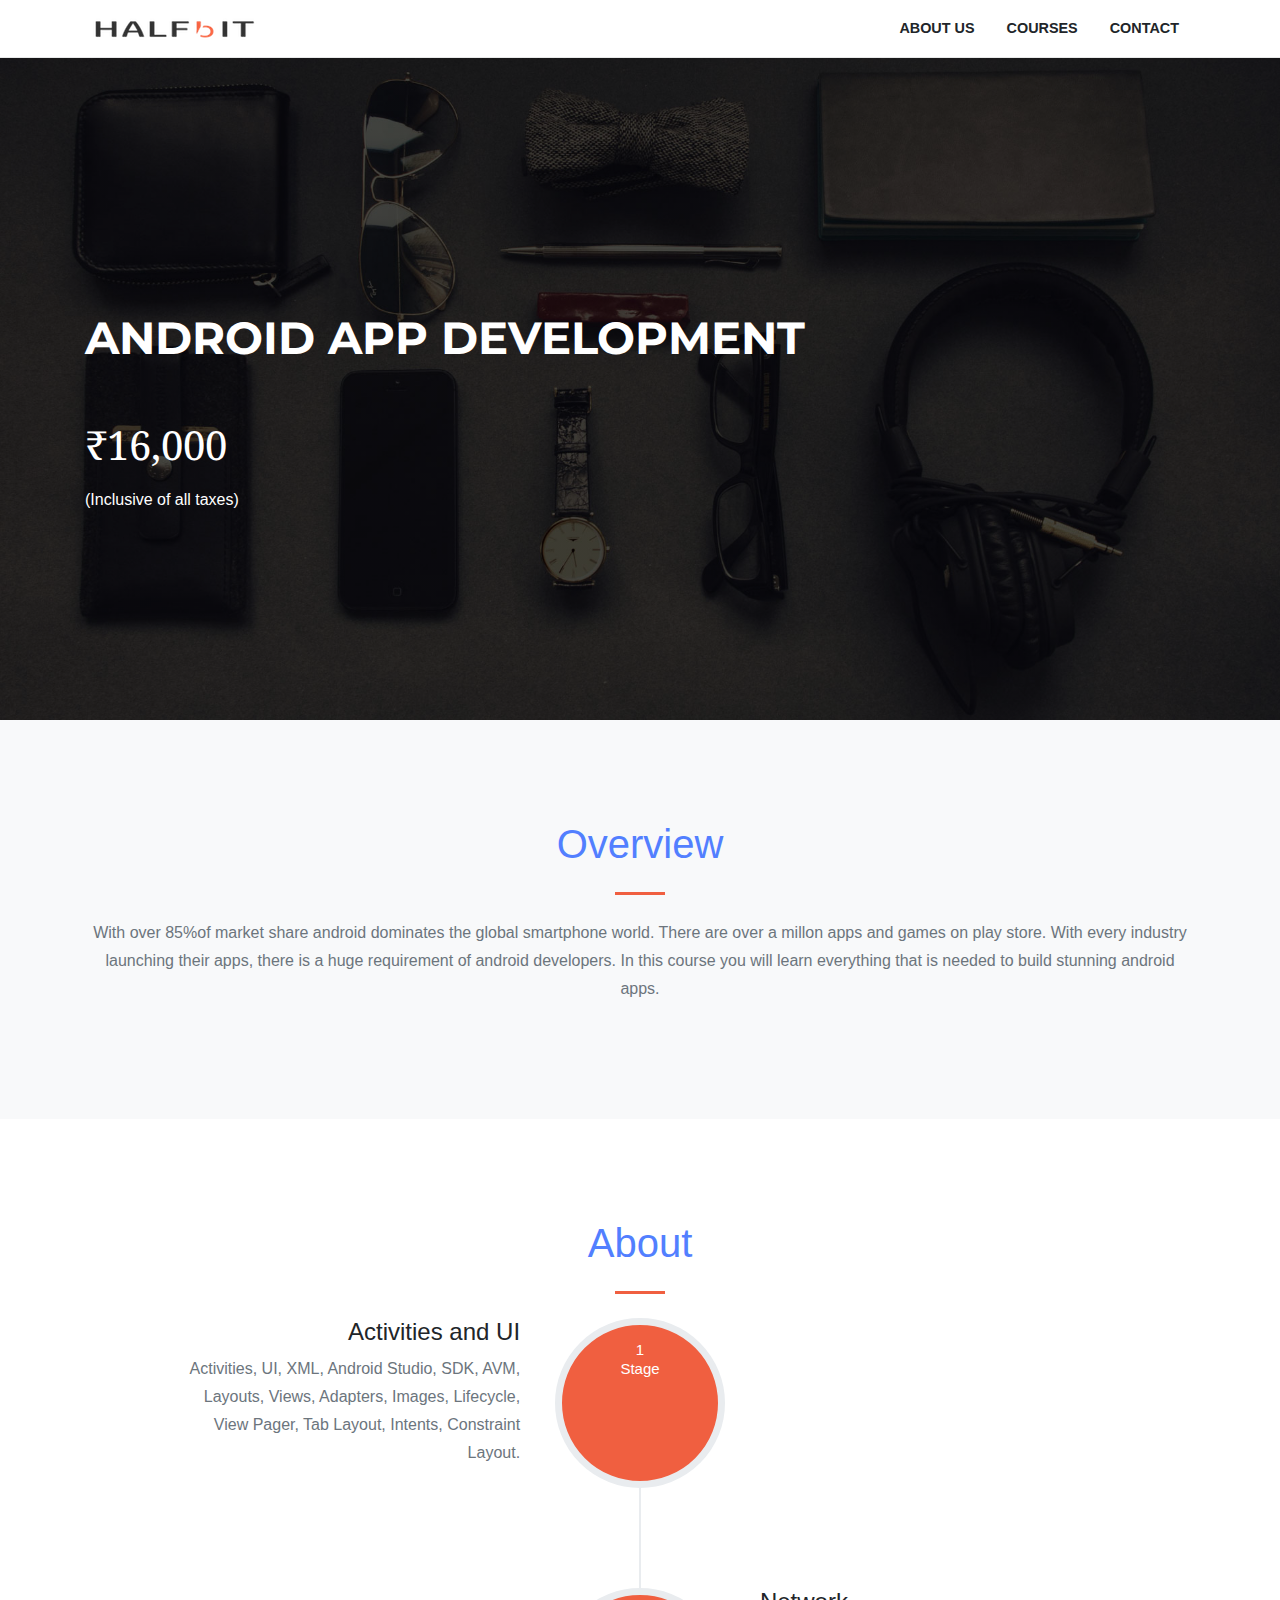
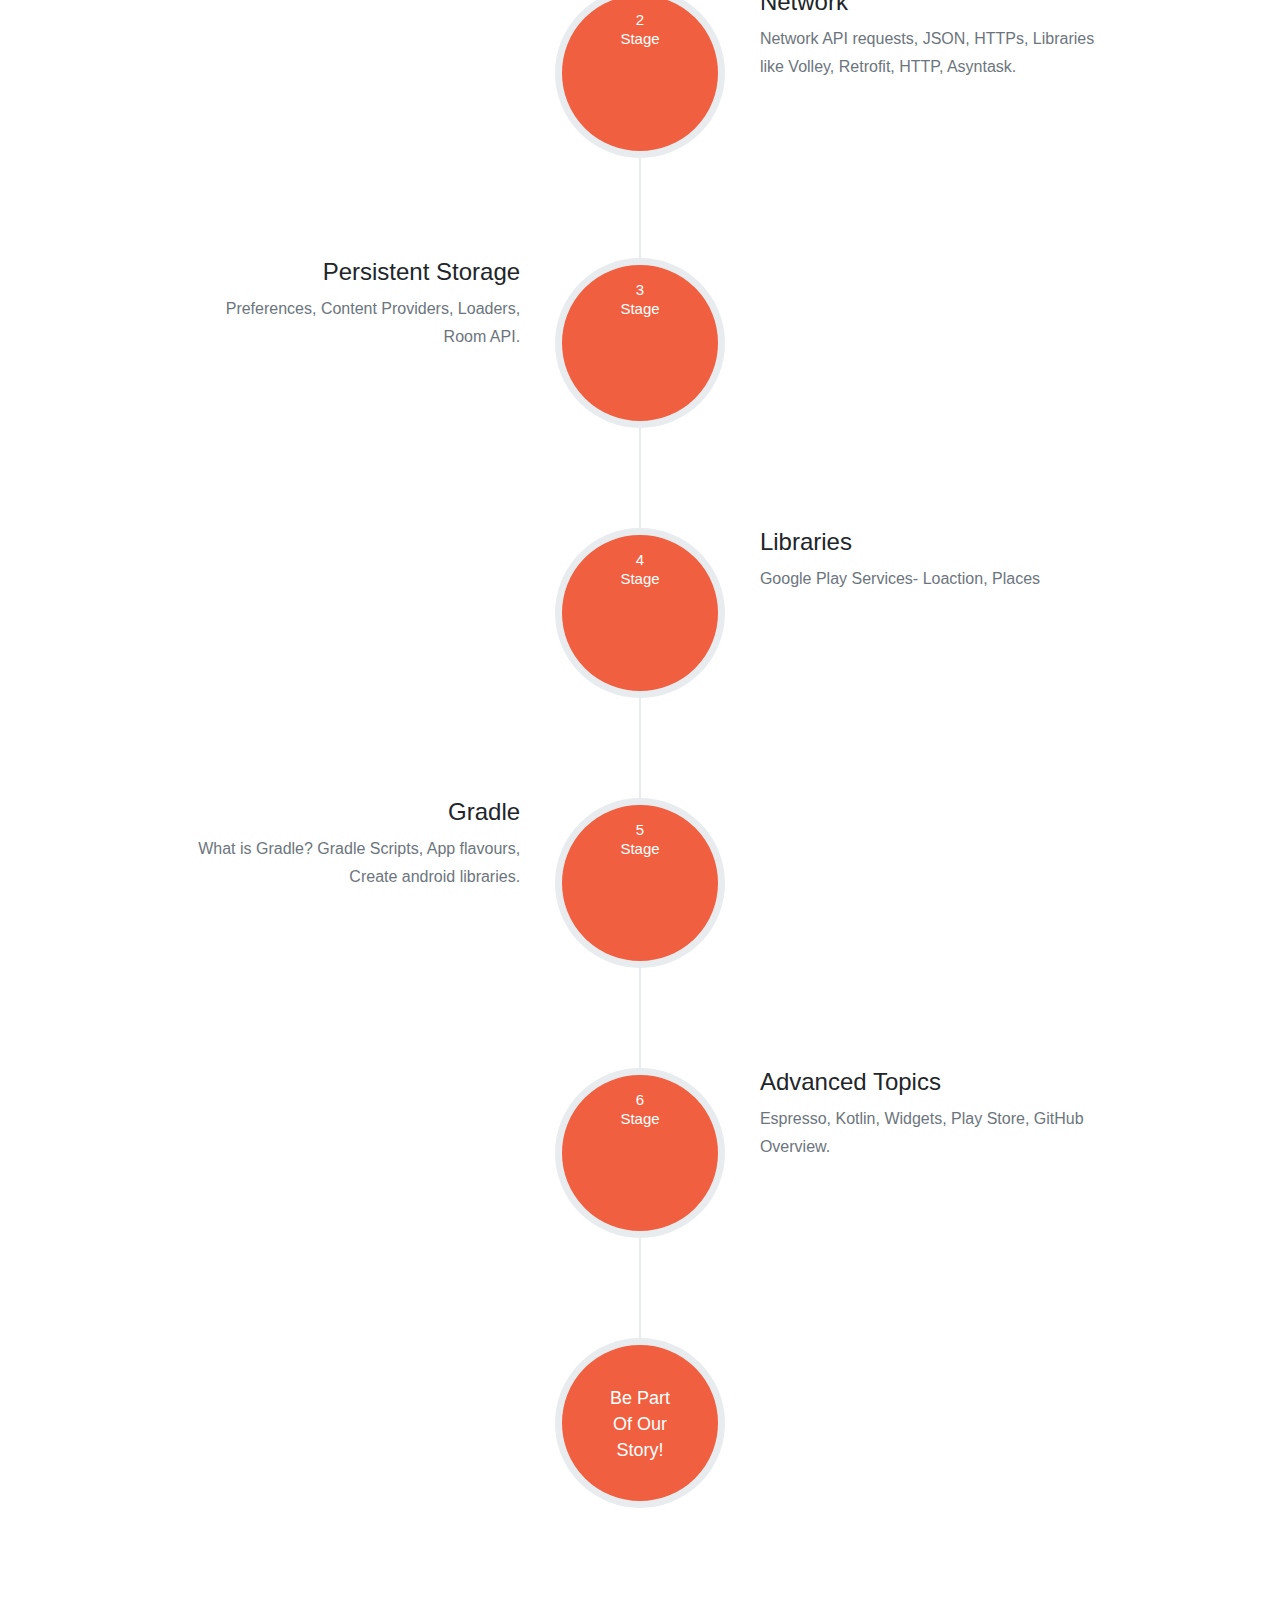
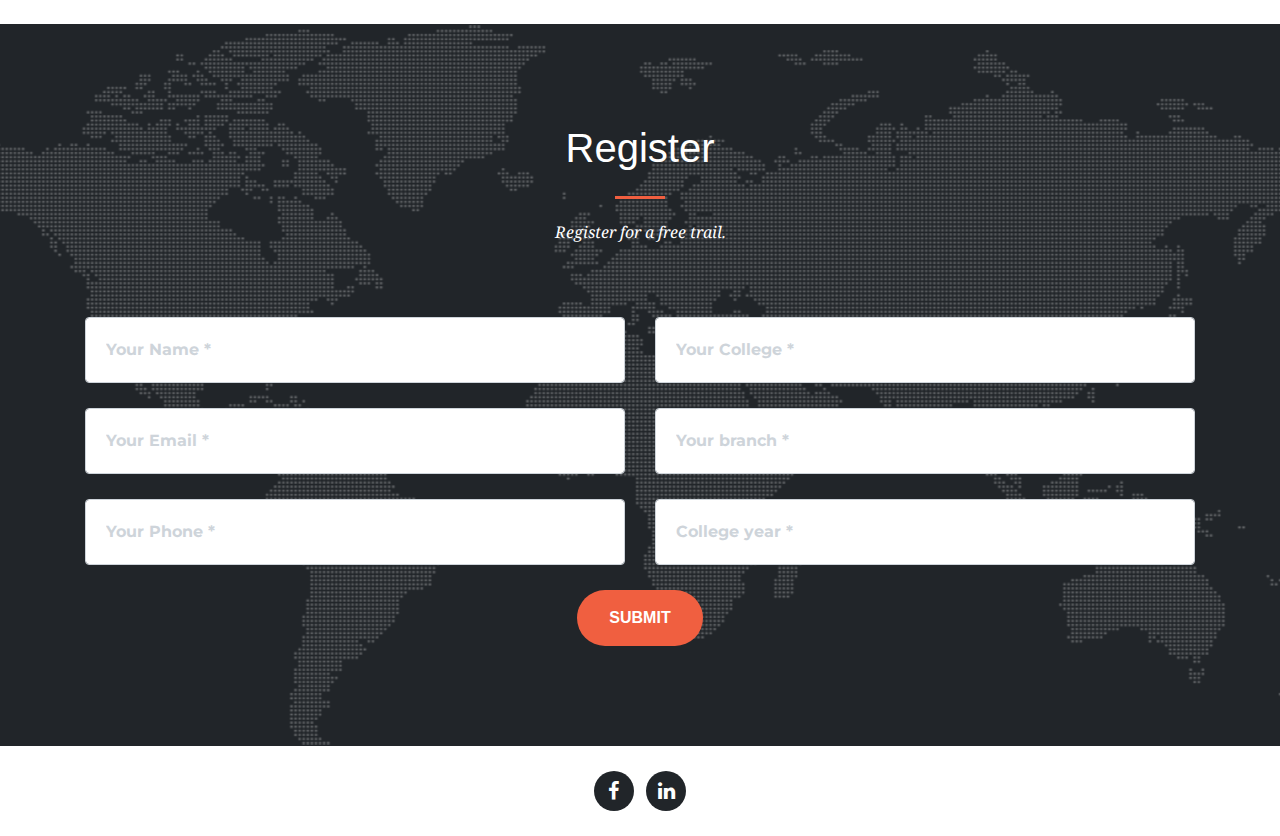
<file: course_android.html>
<!DOCTYPE html>
<html lang="en">

  <head>

    <meta charset="utf-8">
    <meta name="viewport" content="width=device-width, initial-scale=1, shrink-to-fit=no">
    <meta name="description" content="">
    <meta name="author" content="">

    <title>Halfbit</title>

<link rel="icon" href="img/logohalfbit.png">

    <!-- Bootstrap core CSS -->
    <link href="vendor/bootstrap/css/bootstrap.min.css" rel="stylesheet">

    <!-- Custom fonts for this template -->
    <link href="vendor/font-awesome/css/font-awesome.min.css" rel="stylesheet" type="text/css">
    <link href="https://fonts.googleapis.com/css?family=Montserrat:400,700" rel="stylesheet" type="text/css">
    <link href='https://fonts.googleapis.com/css?family=Kaushan+Script' rel='stylesheet' type='text/css'>
    <link href='https://fonts.googleapis.com/css?family=Droid+Serif:400,700,400italic,700italic' rel='stylesheet' type='text/css'>
    <link href='https://fonts.googleapis.com/css?family=Roboto+Slab:400,100,300,700' rel='stylesheet' type='text/css'>

    <!-- Custom styles for this template -->
    <link href="css/agency.min.css" rel="stylesheet">

  </head>

  <body id="page-top">

    <!-- Navigation -->
   <nav class="navbar navbar-expand-lg navbar-light fixed-top" id="mainNav">
    
      <div class="container">
        <a class="navbar-brand js-scroll-trigger" href="index.html"><img src="img/halfbit.png" alt="HalfBit" ></a>
        <button class="navbar-toggler navbar-toggler-right" type="button" data-toggle="collapse" data-target="#navbarResponsive" aria-controls="navbarResponsive" aria-expanded="false" aria-label="Toggle navigation">
          Menu
          <i class="fa fa-bars"></i>
        </button>
        <div class="collapse navbar-collapse" id="navbarResponsive">
          <ul class="navbar-nav text-uppercase ml-auto">
            <li class="nav-item">
              <a class="nav-link js-scroll-trigger" href="index.html#aboutus">About Us</a>
            </li>
            <!-- <li class="nav-item">
              <a class="nav-link js-scroll-trigger" href="#services">Services</a>
            </li>
             -->
             <li class="nav-item">
              <a class="nav-link js-scroll-trigger" href="index.html#portfolio">Courses</a>
            </li>
            <!-- <li class="nav-item">
              <a class="nav-link js-scroll-trigger" href="#team">Team</a>
            </li>
             -->
             <li class="nav-item">
              <a class="nav-link js-scroll-trigger" href="index.html#contact">Contact</a>
            </li>
          </ul>
        </div>
      </div>
    </nav>

    <!-- Header -->
    <header class="mastsecond">
      <div class="container">
        <div class="intro-text">
          <div class="intro-heading text-uppercase" style="font-size: 45px">Android App Development</div>
           <!-- <hr class="my-4"> -->
          
          <div class="intro-lead-in">₹16,000</div>
          <div><h6> (Inclusive of all taxes)<h6></div>
          <!-- <a class="btn btn-primary btn-xl text-uppercase js-scroll-trigger" href="#services">Tell Me More</a> -->
        </div>
      </div>
    </header>
    
    <!-- About Us -->

    <section class="bg-light" id="aboutus">
      <div class="container">
        <div class="row">
          <div class="col-lg-12 mx-auto text-center">
            <h2 class="section-heading">Overview</h2>
            <hr class="my-4">
            <p class="text-muted">With over 85%of market share android dominates the global smartphone world. There are over a millon apps and games on play store. With every industry launching their apps, there is a huge requirement of android developers. In this course you will learn everything that is needed to build stunning android apps.</p>
            <!-- <a class="btn btn-light btn-xl js-scroll-trigger" href="#services">Get Started!</a> -->
          </div>
        </div>
      </div>
    </section>

   
    <!-- Portfolio Grid -->
   <!--  <section class="bg-light" id="portfolio">
      <div class="container">
        <div class="row">
          <div class="col-lg-12 mx-auto text-center">
            <h2 class="section-heading">Our Courses</h2>
             <hr class="my-4">
           
          </div>
        </div>
        <div class="row">
          <div class="col-md-4 col-sm-6 portfolio-item">
            <a class="portfolio-link" data-toggle="modal" href="#portfolioModal1">
              <div class="portfolio-hover">
                <div class="portfolio-hover-content">
                  <i class="fa fa-plus fa-3x"></i>
                </div>
              </div>
              <img class="img-fluid" src="img/courses/android.png" alt="">
            </a>
            <div class="portfolio-caption">
              <h4>Android App Development</h4>
              <p class="text-muted">Illustration</p>
            </div>
          </div>
          <div class="col-md-4 col-sm-6 portfolio-item">
            <a class="portfolio-link" data-toggle="modal" href="#portfolioModal2">
              <div class="portfolio-hover">
                <div class="portfolio-hover-content">
                  <i class="fa fa-plus fa-3x"></i>
                </div>
              </div>
              <img class="img-fluid" src="img/courses/java.png" alt="">
            </a>
            <div class="portfolio-caption">
              <h4>Java Programming</h4>
              <p class="text-muted">Graphic Design</p>
            </div>
          </div>
          <div class="col-md-4 col-sm-6 portfolio-item">
            <a class="portfolio-link" data-toggle="modal" href="#portfolioModal3">
              <div class="portfolio-hover">
                <div class="portfolio-hover-content">
                  <i class="fa fa-plus fa-3x"></i>
                </div>
              </div>
              <img class="img-fluid" src="img/courses/cpp.png" alt="">
            </a>
            <div class="portfolio-caption">
              <h4>Data Structures in C</h4>
              <p class="text-muted">Identity</p>
            </div>
          </div>
        </div> 
      </div>
    </section>
 -->
    <!-- Timeline -->
    <section id="timeline">
      <div class="container">
        <div class="row">
          <div class="col-lg-12 text-center">
            <h2 class="section-heading text-center">About</h2>
            <hr class="my-4">
            <!-- <h3 class="section-subheading text-muted">Lorem ipsum dolor sit amet consectetur.</h3> -->
          </div>
        </div>
        <div class="row">
          <div class="col-lg-12">
            <ul class="timeline">
              <li>
                <div class="timeline-image">
                  <h3>1
                    <br>Stage</h3>
                </div>
                <!-- <div class="timeline-image">
                  <img class="rounded-circle img-fluid" src="img/stage.png" alt="">
                </div> -->
                <div class="timeline-panel">
                  <div class="timeline-heading">
                    <!-- <h4>2009-2011</h4> -->
                    <h4 class="subheading">Activities and UI</h4>
                  </div>
                  <div class="timeline-body">
                    <p class="text-muted">Activities, UI, XML, Android Studio, SDK, AVM, Layouts, Views, Adapters, Images, Lifecycle, View Pager, Tab Layout, Intents, Constraint Layout. </p>
                  </div>
                </div>
              </li>
              <li class="timeline-inverted">
                <div class="timeline-image">
                  <h3>2
                    <br>Stage</h3>
                </div>
                <div class="timeline-panel">
                  <div class="timeline-heading">
                    <!-- <h4>March 2011</h4> -->
                    <h4 class="subheading">Network</h4>
                  </div>
                  <div class="timeline-body">
                    <p class="text-muted">Network API requests, JSON, HTTPs, Libraries like Volley, Retrofit, HTTP, Asyntask.</p>
                  </div>
                </div>
              </li>
              <li>
                 <div class="timeline-image">
                  <h3>3
                    <br>Stage</h3>
                </div>
                <div class="timeline-panel">
                  <div class="timeline-heading">
                    <!-- <h4>December 2012</h4> -->
                    <h4 class="subheading">Persistent Storage</h4>
                  </div>
                  <div class="timeline-body">
                    <p class="text-muted">Preferences, Content Providers, Loaders, Room API.</p>
                  </div>
                </div>
              </li>
              <li class="timeline-inverted">
                 <div class="timeline-image">
                  <h3>4
                    <br>Stage</h3>
                </div>
                <div class="timeline-panel">
                  <div class="timeline-heading">
                    <!-- <h4>July 2014</h4> -->
                    <h4 class="subheading">Libraries</h4>
                  </div>
                  <div class="timeline-body">
                    <p class="text-muted">Google Play Services- Loaction, Places</p>
                  </div>
                </div>
              </li>
              <li>
                 <div class="timeline-image">
                  <h3>5
                    <br>Stage</h3>
                </div>
                <div class="timeline-panel">
                  <div class="timeline-heading">
                    <!-- <h4>December 2012</h4> -->
                    <h4 class="subheading">Gradle</h4>
                  </div>
                  <div class="timeline-body">
                    <p class="text-muted">What is Gradle? Gradle Scripts, App flavours, Create android libraries.</p>
                  </div>
                </div>
              </li>
              <li class="timeline-inverted">
                <div class="timeline-image">
                  <h3>6
                    <br>Stage</h3>
                </div>
                <div class="timeline-panel">
                  <div class="timeline-heading">
                    <!-- <h4>July 2014</h4> -->
                    <h4 class="subheading">Advanced Topics</h4>
                  </div>
                  <div class="timeline-body">
                    <p class="text-muted">Espresso, Kotlin, Widgets, Play Store, GitHub Overview.</p>
                  </div>
                </div>
              </li>
              <li class="timeline-inverted">
                <div class="timeline-image">
                  <h4>Be Part
                    <br>Of Our
                    <br>Story!</h4>
                </div>
              </li>
            </ul>
          </div>
        </div>
      </div>
    </section>

    <!-- Team -->
  <!--   <section class="bg-light" id="team">
      <div class="container">
        <div class="row">
          <div class="col-lg-12 text-center">
            <h2 class="section-heading text-uppercase">Our Amazing Team</h2>
            <h3 class="section-subheading text-muted">Lorem ipsum dolor sit amet consectetur.</h3>
          </div>
        </div>
        <div class="row">
          <div class="col-sm-4">
            <div class="team-member">
              <img class="mx-auto rounded-circle" src="img/team/1.jpg" alt="">
              <h4>Kay Garland</h4>
              <p class="text-muted">Lead Designer</p>
              <ul class="list-inline social-buttons">
                <li class="list-inline-item">
                  <a href="#">
                    <i class="fa fa-twitter"></i>
                  </a>
                </li>
                <li class="list-inline-item">
                  <a href="#">
                    <i class="fa fa-facebook"></i>
                  </a>
                </li>
                <li class="list-inline-item">
                  <a href="#">
                    <i class="fa fa-linkedin"></i>
                  </a>
                </li>
              </ul>
            </div>
          </div>
          <div class="col-sm-4">
            <div class="team-member">
              <img class="mx-auto rounded-circle" src="img/team/2.jpg" alt="">
              <h4>Larry Parker</h4>
              <p class="text-muted">Lead Marketer</p>
              <ul class="list-inline social-buttons">
                <li class="list-inline-item">
                  <a href="#">
                    <i class="fa fa-twitter"></i>
                  </a>
                </li>
                <li class="list-inline-item">
                  <a href="#">
                    <i class="fa fa-facebook"></i>
                  </a>
                </li>
                <li class="list-inline-item">
                  <a href="#">
                    <i class="fa fa-linkedin"></i>
                  </a>
                </li>
              </ul>
            </div>
          </div>
          <div class="col-sm-4">
            <div class="team-member">
              <img class="mx-auto rounded-circle" src="img/team/3.jpg" alt="">
              <h4>Diana Pertersen</h4>
              <p class="text-muted">Lead Developer</p>
              <ul class="list-inline social-buttons">
                <li class="list-inline-item">
                  <a href="#">
                    <i class="fa fa-twitter"></i>
                  </a>
                </li>
                <li class="list-inline-item">
                  <a href="#">
                    <i class="fa fa-facebook"></i>
                  </a>
                </li>
                <li class="list-inline-item">
                  <a href="#">
                    <i class="fa fa-linkedin"></i>
                  </a>
                </li>
              </ul>
            </div>
          </div>
        </div>
        <div class="row">
          <div class="col-lg-8 mx-auto text-center">
            <p class="large text-muted">Lorem ipsum dolor sit amet, consectetur adipisicing elit. Aut eaque, laboriosam veritatis, quos non quis ad perspiciatis, totam corporis ea, alias ut unde.</p>
          </div>
        </div>
      </div>
    </section>
 -->
    <!-- Clients -->
   <!--  <section class="py-5">
      <div class="container">
        <div class="row">
          <div class="col-md-3 col-sm-6">
            <a href="#">
              <img class="img-fluid d-block mx-auto" src="img/logos/envato.jpg" alt="">
            </a>
          </div>
          <div class="col-md-3 col-sm-6">
            <a href="#">
              <img class="img-fluid d-block mx-auto" src="img/logos/designmodo.jpg" alt="">
            </a>
          </div>
          <div class="col-md-3 col-sm-6">
            <a href="#">
              <img class="img-fluid d-block mx-auto" src="img/logos/themeforest.jpg" alt="">
            </a>
          </div>
          <div class="col-md-3 col-sm-6">
            <a href="#">
              <img class="img-fluid d-block mx-auto" src="img/logos/creative-market.jpg" alt="">
            </a>
          </div>
        </div>
      </div>
    </section>
 -->
    <!-- Register -->
    <section id="contact">
      <div class="container">
        <div class="row">
          <div class="col-lg-12 mx-auto text-center">
            <h2 class="section-heading">Register</h2>
             <hr class="my-4">
            <h3 class="section-subheading text-white">Register for a free trail.</h3>
          </div>
        </div>
        <div class="row">
          <div class="col-lg-12">
            <form id="registerForm" name="registerForm" novalidate >
              <div class="row">
                <div class="col-md-6">
                  <input type="hidden" name="table" id="table" value="androidenquiry">
                  <div class="form-group">
                    <input class="form-control" id="name" name="name" type="text" placeholder="Your Name *" required data-validation-required-message="Please enter your name.">
                    <p class="help-block text-danger"></p>
                  </div>
                  <div class="form-group">
                    <input class="form-control" id="email" name= "email" type="email" placeholder="Your Email *" required data-validation-required-message="Please enter your email address.">
                    <p class="help-block text-danger"></p>
                  </div>
                  <div class="form-group">
                    <input class="form-control" id="phone" name="phone" type="tel" placeholder="Your Phone *" required data-validation-required-message="Please enter your phone number.">
                    <p class="help-block text-danger"></p>
                  </div>
                  
                </div>
                <div class="col-md-6">
                  
                   <div class="form-group">
                    <input class="form-control" id="college" name="college" type="text" placeholder="Your College *" required data-validation-required-message="Please enter your college.">
                    <p class="help-block text-danger"></p>
                  </div>
                  
                  <div class="form-group">
                    <input class="form-control" id="branch" name="branch" type="text" placeholder="Your branch *" required data-validation-required-message="Please enter your branch.">
                    <p class="help-block text-danger"></p>
                  </div>

                  <div class="form-group">
                    <input class="form-control" id="year" name="year" type="text" placeholder="College year *" required data-validation-required-message="Please enter your present college year.">
                    <p class="help-block text-danger"></p>
                  </div>
                   
                </div>
                <div class="clearfix"></div>
                <div class="col-lg-12 text-center">
                  <div id="success"></div>
                  <button id="submitButton" class="btn btn-primary btn-xl text-uppercase" type="submit">Submit</button>
                </div>
              </div>
            </form>
          </div>
        </div>
      </div>
    </section>

    <!-- Footer -->
    <footer>
      <div class="container">
        <div class="row">
          <div class="col-md-4">
            <!-- <span class="copyright">Copyright &copy; Your Website 2018</span> -->
          </div>
          <div class="col-md-4">
            <ul class="list-inline social-buttons">
              <!-- <li class="list-inline-item">
                <a href="#">
                  <i class="fa fa-twitter"></i>
                </a>
              </li>
               -->
               <li class="list-inline-item">
                <a href="#">
                  <i class="fa fa-facebook"></i>
                </a>
              </li>
              <li class="list-inline-item">
                <a href="#">
                  <i class="fa fa-linkedin"></i>
                </a>
              </li>
            </ul>
          </div>
          <div class="col-md-4">
            <ul class="list-inline quicklinks">
              <li class="list-inline-item">
                <!-- <a href="#">Privacy Policy</a> -->
              </li>
              <li class="list-inline-item">
                <!-- <a href="#">Terms of Use</a> -->
              </li>
            </ul>
          </div>
        </div>
      </div>
    </footer>

    <!-- Bootstrap core JavaScript -->
    <script src="vendor/jquery/jquery.min.js"></script>
    <script src="vendor/bootstrap/js/bootstrap.bundle.min.js"></script>

    <!-- Plugin JavaScript -->
    <script src="vendor/jquery-easing/jquery.easing.min.js"></script>

    <!-- Custom scripts for this template -->
    <script src="agency.js"></script>

     <!-- Register form JavaScript -->
    <script src="jqBootstrapValidation.js"></script>
    <script src="register_me.js"></script>

   
 
  </body>
</file>
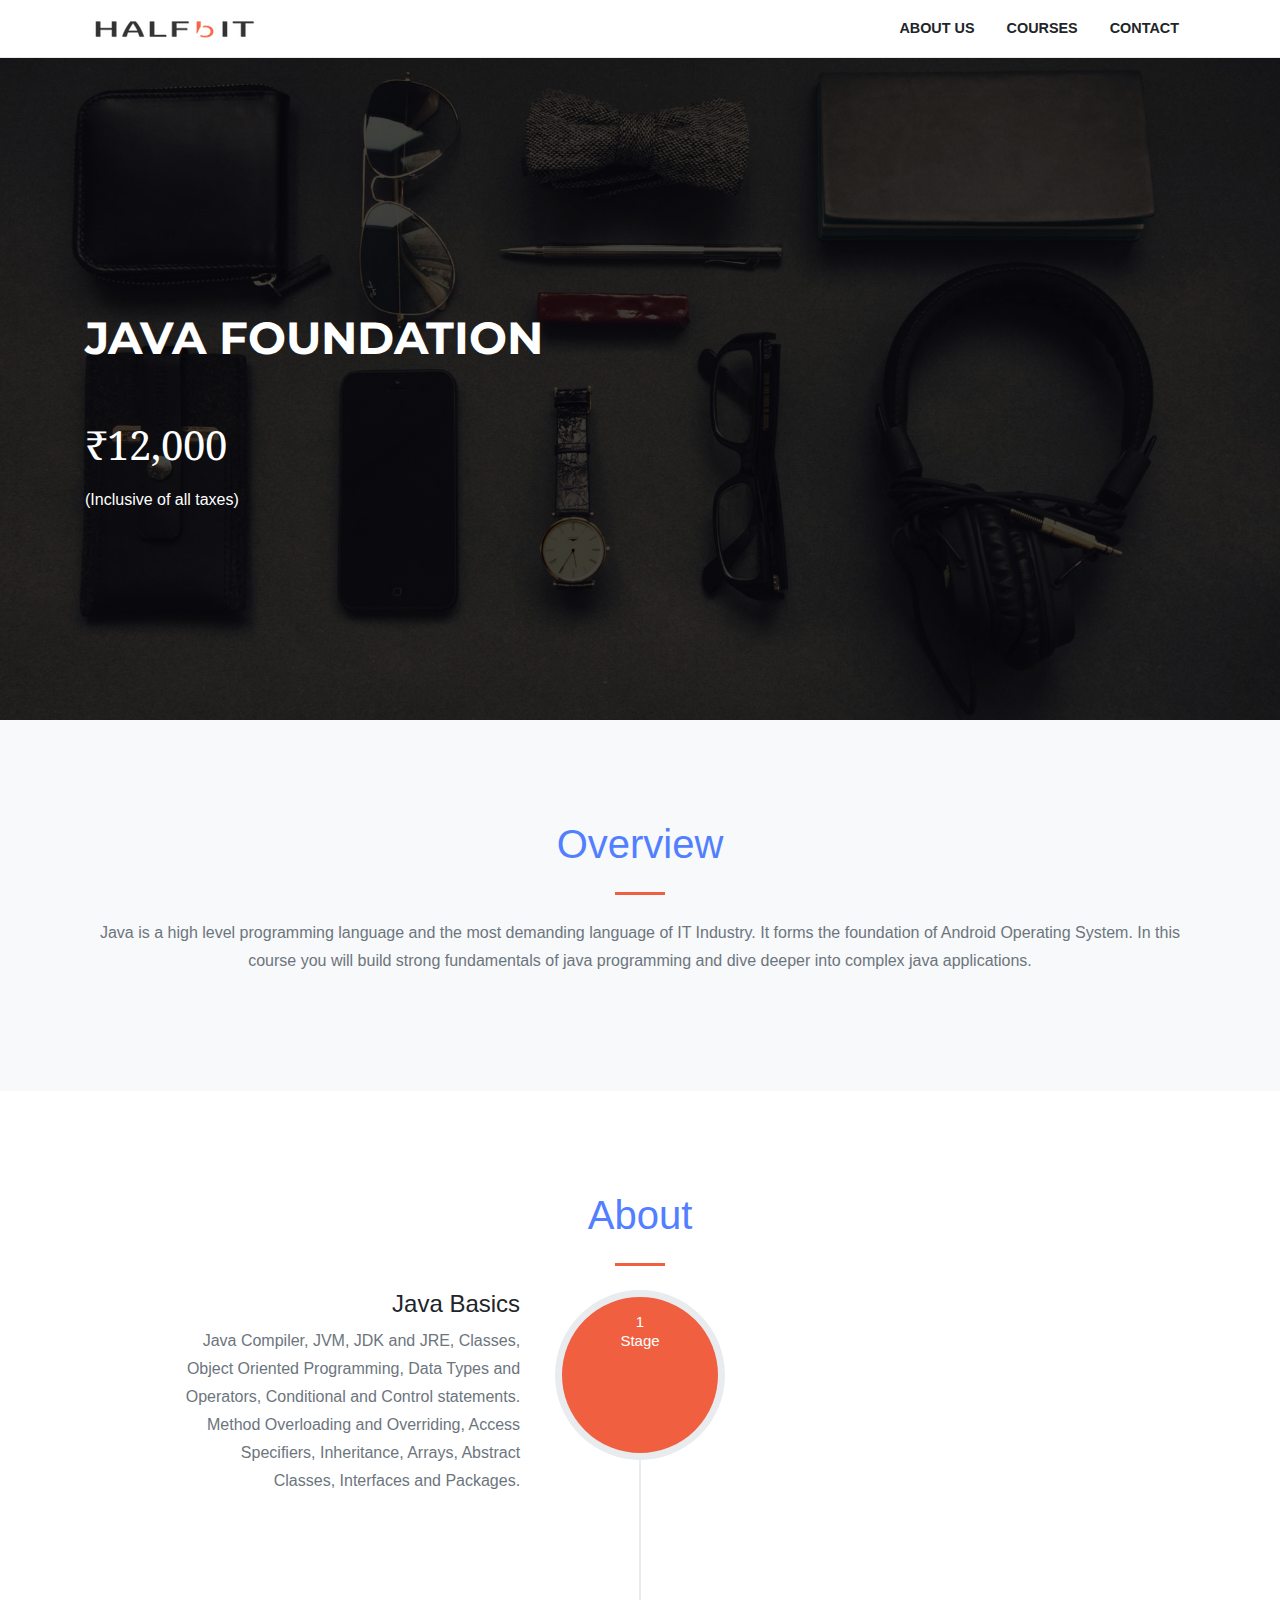
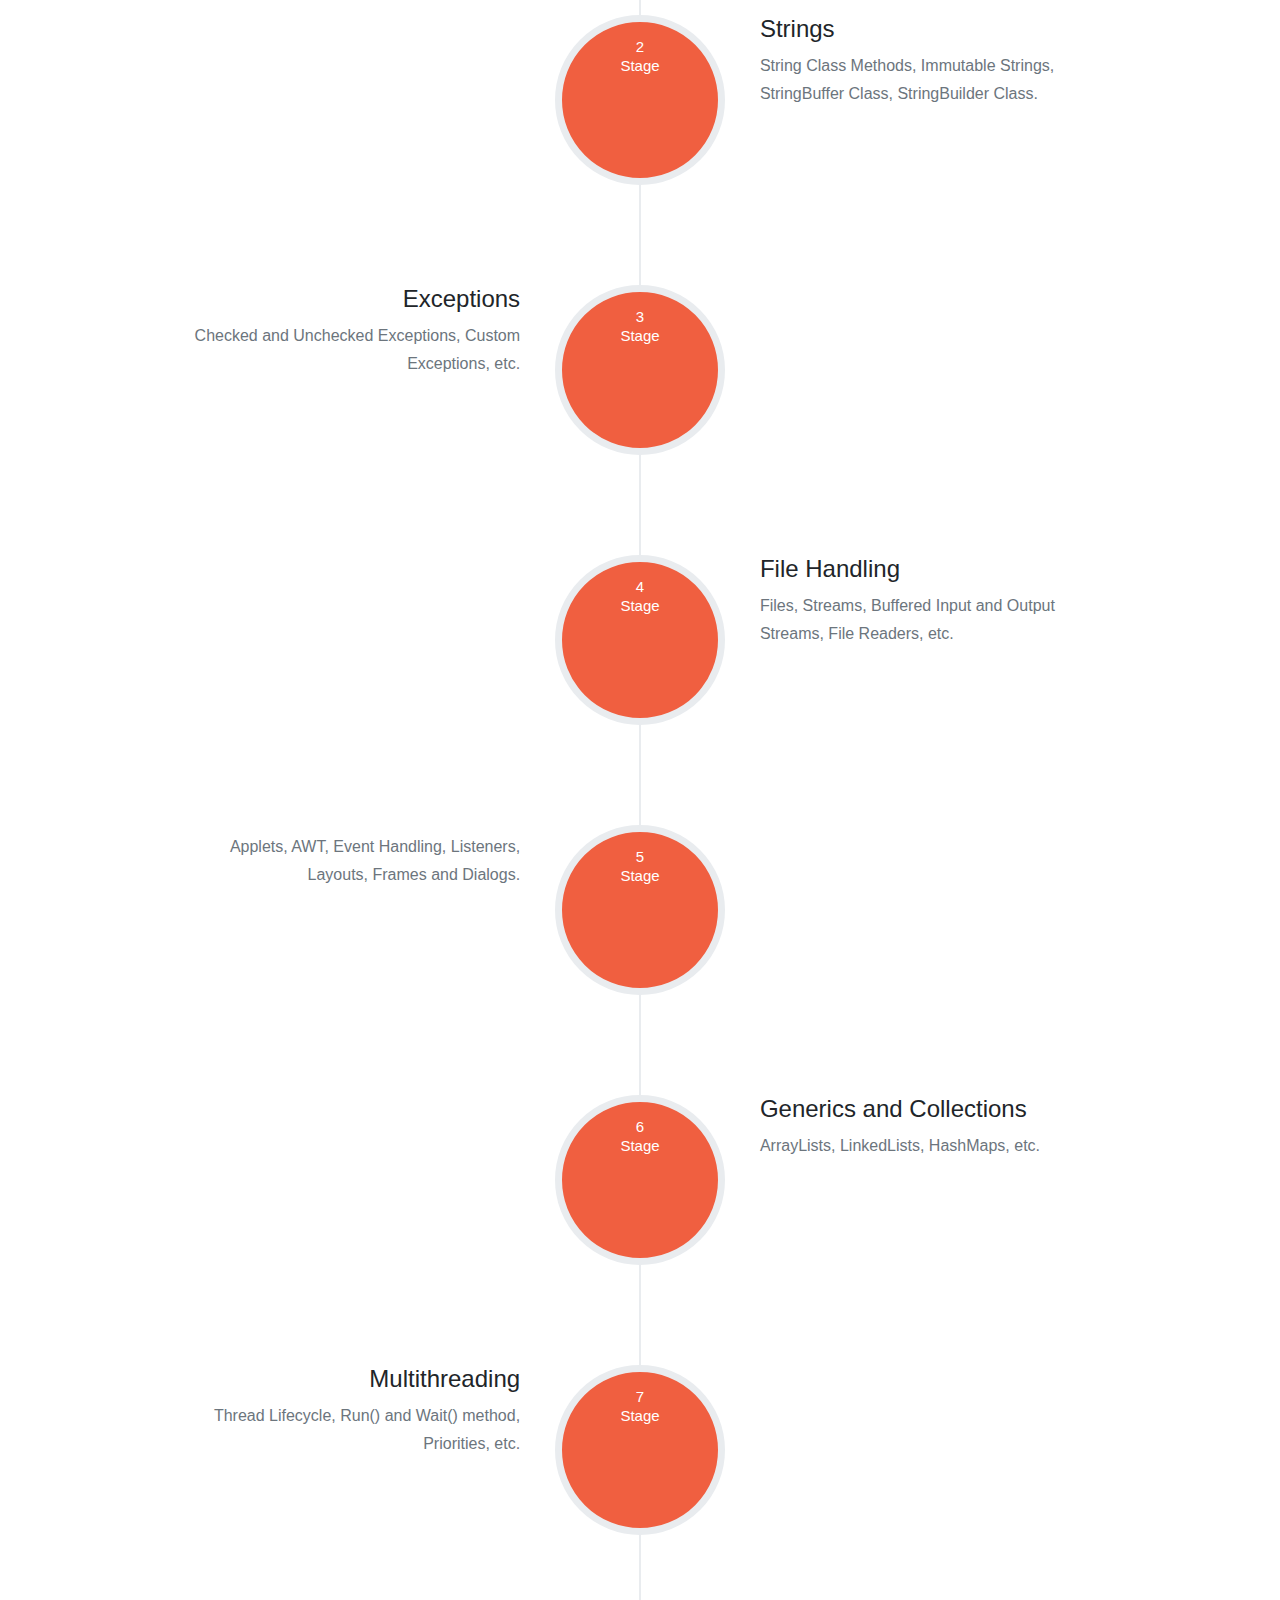
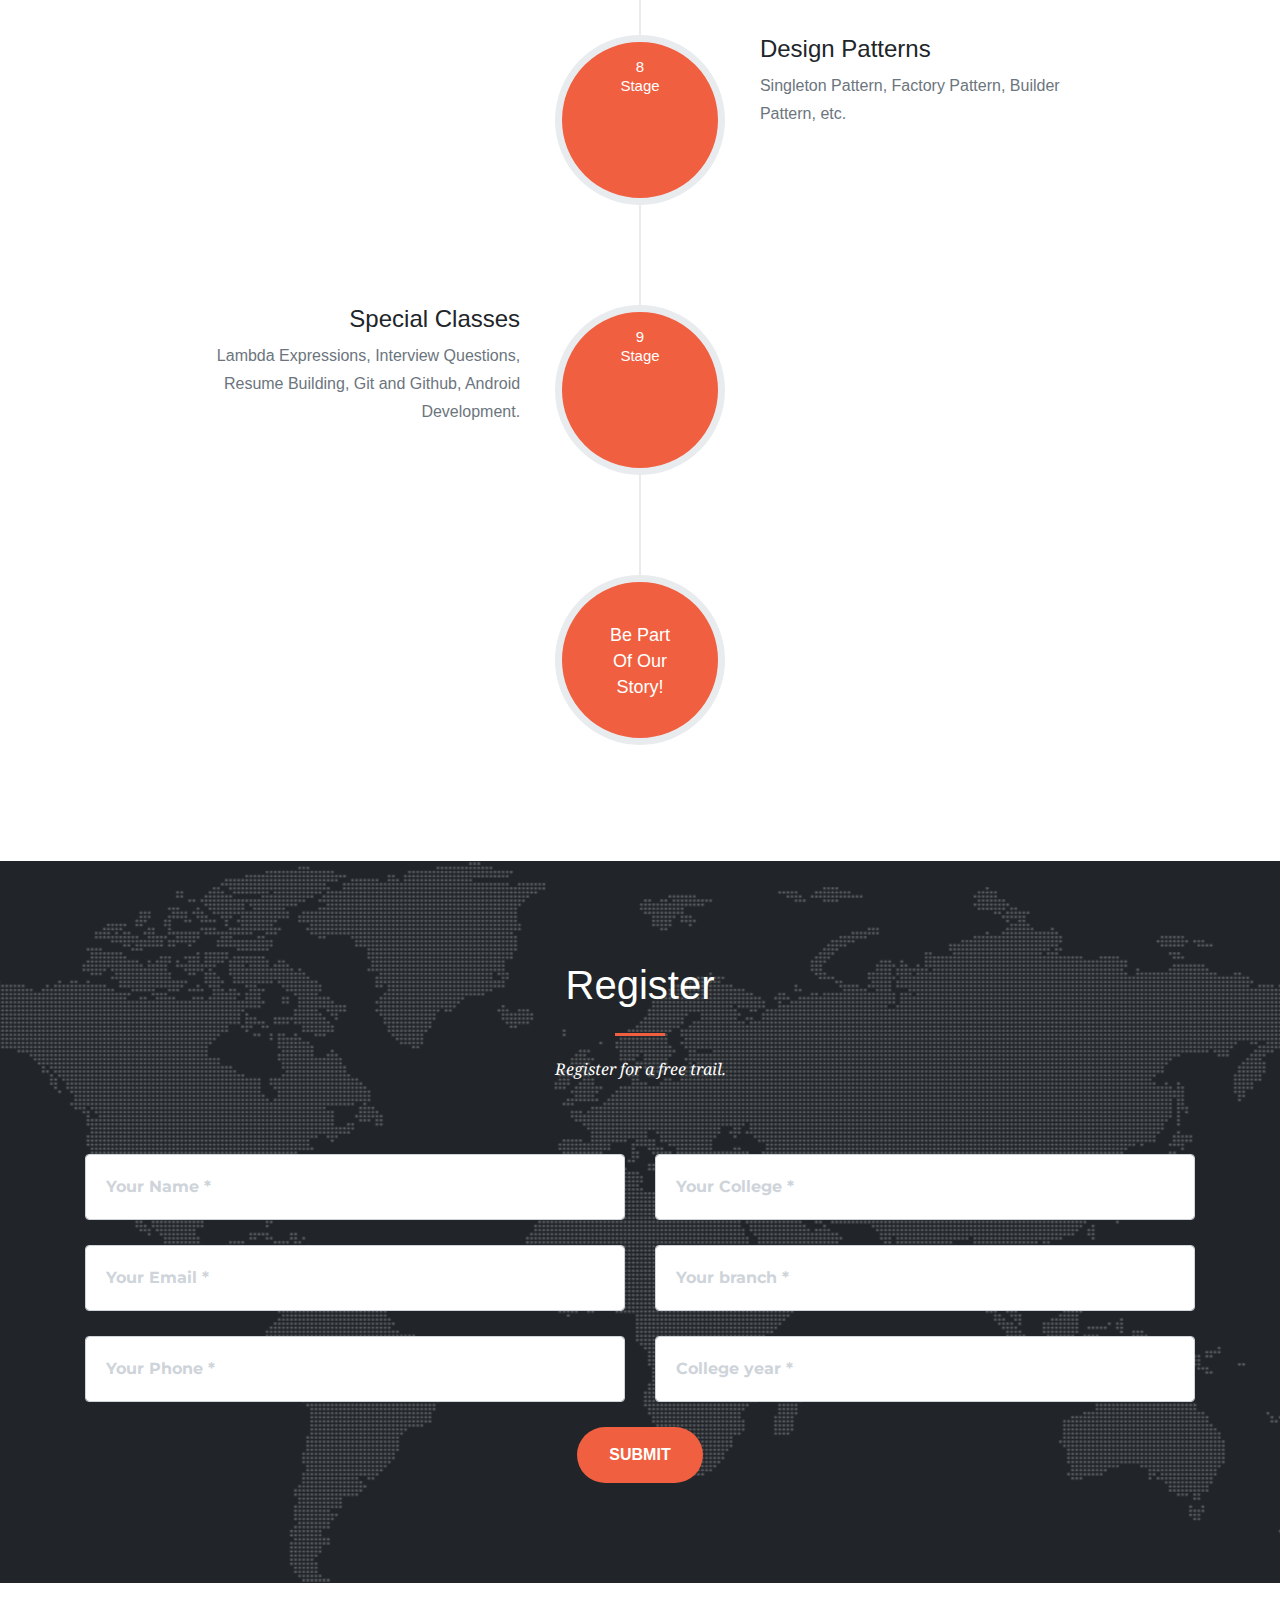
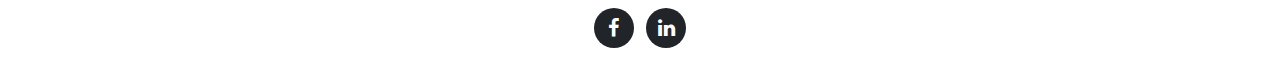
<file: course_java.html>
<!DOCTYPE html>
<html lang="en">

  <head>

    <meta charset="utf-8">
    <meta name="viewport" content="width=device-width, initial-scale=1, shrink-to-fit=no">
    <meta name="description" content="">
    <meta name="author" content="">

    <title>Halfbit</title>

<link rel="icon" href="img/logohalfbit.png">

    <!-- Bootstrap core CSS -->
    <link href="vendor/bootstrap/css/bootstrap.min.css" rel="stylesheet">

    <!-- Custom fonts for this template -->
    <link href="vendor/font-awesome/css/font-awesome.min.css" rel="stylesheet" type="text/css">
    <link href="https://fonts.googleapis.com/css?family=Montserrat:400,700" rel="stylesheet" type="text/css">
    <link href='https://fonts.googleapis.com/css?family=Kaushan+Script' rel='stylesheet' type='text/css'>
    <link href='https://fonts.googleapis.com/css?family=Droid+Serif:400,700,400italic,700italic' rel='stylesheet' type='text/css'>
    <link href='https://fonts.googleapis.com/css?family=Roboto+Slab:400,100,300,700' rel='stylesheet' type='text/css'>

    <!-- Custom styles for this template -->
    <link href="css/agency.min.css" rel="stylesheet">

  </head>

  <body id="page-top">

    <!-- Navigation -->
   <nav class="navbar navbar-expand-lg navbar-light fixed-top" id="mainNav">
    
      <div class="container">
        <a class="navbar-brand js-scroll-trigger" href="index.html"><img src="img/halfbit.png" alt="HalfBit" ></a>
        <button class="navbar-toggler navbar-toggler-right" type="button" data-toggle="collapse" data-target="#navbarResponsive" aria-controls="navbarResponsive" aria-expanded="false" aria-label="Toggle navigation">
          Menu
          <i class="fa fa-bars"></i>
        </button>
        <div class="collapse navbar-collapse" id="navbarResponsive">
          <ul class="navbar-nav text-uppercase ml-auto">
            <li class="nav-item">
              <a class="nav-link js-scroll-trigger" href="index.html#aboutus">About Us</a>
            </li>
            <!-- <li class="nav-item">
              <a class="nav-link js-scroll-trigger" href="#services">Services</a>
            </li>
             -->
             <li class="nav-item">
              <a class="nav-link js-scroll-trigger" href="index.html#portfolio">Courses</a>
            </li>
            <!-- <li class="nav-item">
              <a class="nav-link js-scroll-trigger" href="#team">Team</a>
            </li>
             -->
             <li class="nav-item">
              <a class="nav-link js-scroll-trigger" href="index.html#contact">Contact</a>
            </li>
          </ul>
        </div>
      </div>
    </nav>

    <!-- Header -->
    <header class="mastsecond">
      <div class="container">
        <div class="intro-text">
          <div class="intro-heading text-uppercase" style="font-size: 45px">JAVA Foundation</div>
           <!-- <hr class="my-4"> -->
          <div class="intro-lead-in ">₹12,000</div>
          <div><h6> (Inclusive of all taxes)<h6></div>
          <!-- <a class="btn btn-primary btn-xl text-uppercase js-scroll-trigger" href="#services">Tell Me More</a> -->
        </div>
      </div>
    </header>
    
    <!-- About Us -->

    <section class="bg-light" id="aboutus">
      <div class="container">
        <div class="row">
          <div class="col-lg-12 mx-auto text-center">
            <h2 class="section-heading">Overview</h2>
            <hr class="my-4">
            <p class="text-muted">Java is a high level programming language and the most demanding language of IT Industry. It forms the foundation of Android Operating System. In this course you will build strong fundamentals of java programming and dive deeper into complex java applications.</p>
            <!-- <a class="btn btn-light btn-xl js-scroll-trigger" href="#services">Get Started!</a> -->
          </div>
        </div>
      </div>
    </section>

   
    <!-- Portfolio Grid -->
   <!--  <section class="bg-light" id="portfolio">
      <div class="container">
        <div class="row">
          <div class="col-lg-12 mx-auto text-center">
            <h2 class="section-heading">Our Courses</h2>
             <hr class="my-4">
           
          </div>
        </div>
        <div class="row">
          <div class="col-md-4 col-sm-6 portfolio-item">
            <a class="portfolio-link" data-toggle="modal" href="#portfolioModal1">
              <div class="portfolio-hover">
                <div class="portfolio-hover-content">
                  <i class="fa fa-plus fa-3x"></i>
                </div>
              </div>
              <img class="img-fluid" src="img/courses/android.png" alt="">
            </a>
            <div class="portfolio-caption">
              <h4>Android App Development</h4>
              <p class="text-muted">Illustration</p>
            </div>
          </div>
          <div class="col-md-4 col-sm-6 portfolio-item">
            <a class="portfolio-link" data-toggle="modal" href="#portfolioModal2">
              <div class="portfolio-hover">
                <div class="portfolio-hover-content">
                  <i class="fa fa-plus fa-3x"></i>
                </div>
              </div>
              <img class="img-fluid" src="img/courses/java.png" alt="">
            </a>
            <div class="portfolio-caption">
              <h4>Java Programming</h4>
              <p class="text-muted">Graphic Design</p>
            </div>
          </div>
          <div class="col-md-4 col-sm-6 portfolio-item">
            <a class="portfolio-link" data-toggle="modal" href="#portfolioModal3">
              <div class="portfolio-hover">
                <div class="portfolio-hover-content">
                  <i class="fa fa-plus fa-3x"></i>
                </div>
              </div>
              <img class="img-fluid" src="img/courses/cpp.png" alt="">
            </a>
            <div class="portfolio-caption">
              <h4>Data Structures in C</h4>
              <p class="text-muted">Identity</p>
            </div>
          </div>
        </div> 
      </div>
    </section>
 -->
    <!-- Timeline -->
    <section id="timeline">
      <div class="container">
        <div class="row">
          <div class="col-lg-12 text-center">
            <h2 class="section-heading text-center">About</h2>
            <hr class="my-4">
            <!-- <h3 class="section-subheading text-muted">Lorem ipsum dolor sit amet consectetur.</h3> -->
          </div>
        </div>
        <div class="row">
          <div class="col-lg-12">
            <ul class="timeline">
              <li>
                <div class="timeline-image">
                  <h3>1
                    <br>Stage</h3>
                </div>
                <!-- <div class="timeline-image">
                  <img class="rounded-circle img-fluid" src="img/stage.png" alt="">
                </div> -->
                <div class="timeline-panel">
                  <div class="timeline-heading">
                    <!-- <h4>2009-2011</h4> -->
                    <h4 class="subheading">Java Basics</h4>
                  </div>
                  <div class="timeline-body">
                    <p class="text-muted">Java Compiler, JVM, JDK and JRE, Classes, Object Oriented Programming, Data Types and Operators, Conditional and Control statements.</p>
                    <p class="text-muted">Method Overloading and Overriding, Access Specifiers, Inheritance, Arrays, Abstract Classes, Interfaces and Packages.</p>
                  </div>
                </div>
              </li>
              <li class="timeline-inverted">
                <div class="timeline-image">
                  <h3>2
                    <br>Stage</h3>
                </div>
                <div class="timeline-panel">
                  <div class="timeline-heading">
                    <!-- <h4>March 2011</h4> -->
                    <h4 class="subheading">Strings</h4>
                  </div>
                  <div class="timeline-body">
                    <p class="text-muted">String Class Methods, Immutable Strings, StringBuffer Class, StringBuilder Class.</p>
                  </div>
                </div>
              </li>
              <li>
                 <div class="timeline-image">
                  <h3>3
                    <br>Stage</h3>
                </div>
                <div class="timeline-panel">
                  <div class="timeline-heading">
                    <!-- <h4>December 2012</h4> -->
                    <h4 class="subheading">Exceptions</h4>
                  </div>
                  <div class="timeline-body">
                    <p class="text-muted">Checked and Unchecked Exceptions, Custom Exceptions, etc.</p>
                  </div>
                </div>
              </li>
              <li class="timeline-inverted">
                 <div class="timeline-image">
                  <h3>4
                    <br>Stage</h3>
                </div>
                <div class="timeline-panel">
                  <div class="timeline-heading">
                    <!-- <h4>July 2014</h4> -->
                    <h4 class="subheading">File Handling</h4>
                  </div>
                  <div class="timeline-body">
                    <p class="text-muted">Files, Streams, Buffered Input and Output Streams, File Readers, etc.</p>
                  </div>
                </div>
              </li>
              <li>
                 <div class="timeline-image">
                  <h3>5
                    <br>Stage</h3>
                </div>
                <div class="timeline-panel">
                  <div class="timeline-heading">
                    <!-- <h4>December 2012</h4> -->
                    <h4 class="subheading"></h4>
                  </div>
                  <div class="timeline-body">
                    <p class="text-muted">Applets, AWT, Event Handling, Listeners, Layouts, Frames and Dialogs.</p>
                  </div>
                </div>
              </li>
              <li class="timeline-inverted">
                <div class="timeline-image">
                  <h3>6
                    <br>Stage</h3>
                </div>
                <div class="timeline-panel">
                  <div class="timeline-heading">
                    <!-- <h4>July 2014</h4> -->
                    <h4 class="subheading">Generics and Collections</h4>
                  </div>
                  <div class="timeline-body">
                    <p class="text-muted">ArrayLists, LinkedLists, HashMaps, etc.</p>
                  </div>
                </div>
              </li>
              <li>
                <div class="timeline-image">
                  <h3>7
                    <br>Stage</h3>
                </div>
                <div class="timeline-panel">
                  <div class="timeline-heading">
                    <!-- <h4>July 2014</h4> -->
                    <h4 class="subheading">Multithreading</h4>
                  </div>
                  <div class="timeline-body">
                    <p class="text-muted">Thread Lifecycle, Run() and Wait() method, Priorities, etc.</p>
                  </div>
                </div>
              </li>
              <li class="timeline-inverted">
                <div class="timeline-image">
                  <h3>8
                    <br>Stage</h3>
                </div>
                <div class="timeline-panel">
                  <div class="timeline-heading">
                    <!-- <h4>July 2014</h4> -->
                    <h4 class="subheading">Design Patterns</h4>
                  </div>
                  <div class="timeline-body">
                    <p class="text-muted">Singleton Pattern, Factory Pattern, Builder Pattern, etc.</p>
                  </div>
                </div>
              </li>
              <li>
                <div class="timeline-image">
                  <h3>9
                    <br>Stage</h3>
                </div>
                <div class="timeline-panel">
                  <div class="timeline-heading">
                    <!-- <h4>July 2014</h4> -->
                    <h4 class="subheading">Special Classes</h4>
                  </div>
                  <div class="timeline-body">
                    <p class="text-muted">Lambda Expressions, Interview Questions, Resume Building, Git and Github, Android Development.</p>
                  </div>
                </div>
              </li>
              <li class="timeline-inverted">
                <div class="timeline-image">
                  <h4>Be Part
                    <br>Of Our
                    <br>Story!</h4>
                </div>
              </li>
            </ul>
          </div>
        </div>
      </div>
    </section>

    <!-- Team -->
  <!--   <section class="bg-light" id="team">
      <div class="container">
        <div class="row">
          <div class="col-lg-12 text-center">
            <h2 class="section-heading text-uppercase">Our Amazing Team</h2>
            <h3 class="section-subheading text-muted">Lorem ipsum dolor sit amet consectetur.</h3>
          </div>
        </div>
        <div class="row">
          <div class="col-sm-4">
            <div class="team-member">
              <img class="mx-auto rounded-circle" src="img/team/1.jpg" alt="">
              <h4>Kay Garland</h4>
              <p class="text-muted">Lead Designer</p>
              <ul class="list-inline social-buttons">
                <li class="list-inline-item">
                  <a href="#">
                    <i class="fa fa-twitter"></i>
                  </a>
                </li>
                <li class="list-inline-item">
                  <a href="#">
                    <i class="fa fa-facebook"></i>
                  </a>
                </li>
                <li class="list-inline-item">
                  <a href="#">
                    <i class="fa fa-linkedin"></i>
                  </a>
                </li>
              </ul>
            </div>
          </div>
          <div class="col-sm-4">
            <div class="team-member">
              <img class="mx-auto rounded-circle" src="img/team/2.jpg" alt="">
              <h4>Larry Parker</h4>
              <p class="text-muted">Lead Marketer</p>
              <ul class="list-inline social-buttons">
                <li class="list-inline-item">
                  <a href="#">
                    <i class="fa fa-twitter"></i>
                  </a>
                </li>
                <li class="list-inline-item">
                  <a href="#">
                    <i class="fa fa-facebook"></i>
                  </a>
                </li>
                <li class="list-inline-item">
                  <a href="#">
                    <i class="fa fa-linkedin"></i>
                  </a>
                </li>
              </ul>
            </div>
          </div>
          <div class="col-sm-4">
            <div class="team-member">
              <img class="mx-auto rounded-circle" src="img/team/3.jpg" alt="">
              <h4>Diana Pertersen</h4>
              <p class="text-muted">Lead Developer</p>
              <ul class="list-inline social-buttons">
                <li class="list-inline-item">
                  <a href="#">
                    <i class="fa fa-twitter"></i>
                  </a>
                </li>
                <li class="list-inline-item">
                  <a href="#">
                    <i class="fa fa-facebook"></i>
                  </a>
                </li>
                <li class="list-inline-item">
                  <a href="#">
                    <i class="fa fa-linkedin"></i>
                  </a>
                </li>
              </ul>
            </div>
          </div>
        </div>
        <div class="row">
          <div class="col-lg-8 mx-auto text-center">
            <p class="large text-muted">Lorem ipsum dolor sit amet, consectetur adipisicing elit. Aut eaque, laboriosam veritatis, quos non quis ad perspiciatis, totam corporis ea, alias ut unde.</p>
          </div>
        </div>
      </div>
    </section>
 -->
    <!-- Clients -->
   <!--  <section class="py-5">
      <div class="container">
        <div class="row">
          <div class="col-md-3 col-sm-6">
            <a href="#">
              <img class="img-fluid d-block mx-auto" src="img/logos/envato.jpg" alt="">
            </a>
          </div>
          <div class="col-md-3 col-sm-6">
            <a href="#">
              <img class="img-fluid d-block mx-auto" src="img/logos/designmodo.jpg" alt="">
            </a>
          </div>
          <div class="col-md-3 col-sm-6">
            <a href="#">
              <img class="img-fluid d-block mx-auto" src="img/logos/themeforest.jpg" alt="">
            </a>
          </div>
          <div class="col-md-3 col-sm-6">
            <a href="#">
              <img class="img-fluid d-block mx-auto" src="img/logos/creative-market.jpg" alt="">
            </a>
          </div>
        </div>
      </div>
    </section>
 -->
     <!-- Register -->
    <section id="contact">
      <div class="container">
        <div class="row">
          <div class="col-lg-12 mx-auto text-center">
            <h2 class="section-heading">Register</h2>
             <hr class="my-4">
            <h3 class="section-subheading text-white">Register for a free trail.</h3>
          </div>
        </div>
        <div class="row">
          <div class="col-lg-12">
            <form id="registerForm" name="registerForm" novalidate >
              <div class="row">
                <div class="col-md-6">
                  <input type="hidden" name="table" id="table" value="javaenquiry">
                  <div class="form-group">
                    <input class="form-control" id="name" name="name" type="text" placeholder="Your Name *" required data-validation-required-message="Please enter your name.">
                    <p class="help-block text-danger"></p>
                  </div>
                  <div class="form-group">
                    <input class="form-control" id="email" name= "email" type="email" placeholder="Your Email *" required data-validation-required-message="Please enter your email address.">
                    <p class="help-block text-danger"></p>
                  </div>
                  <div class="form-group">
                    <input class="form-control" id="phone" name="phone" type="tel" placeholder="Your Phone *" required data-validation-required-message="Please enter your phone number.">
                    <p class="help-block text-danger"></p>
                  </div>
                  
                </div>
                <div class="col-md-6">
                  
                   <div class="form-group">
                    <input class="form-control" id="college" name="college" type="text" placeholder="Your College *" required data-validation-required-message="Please enter your college.">
                    <p class="help-block text-danger"></p>
                  </div>
                  
                  <div class="form-group">
                    <input class="form-control" id="branch" name="branch" type="text" placeholder="Your branch *" required data-validation-required-message="Please enter your branch.">
                    <p class="help-block text-danger"></p>
                  </div>

                  <div class="form-group">
                    <input class="form-control" id="year" name="year" type="text" placeholder="College year *" required data-validation-required-message="Please enter your present college year.">
                    <p class="help-block text-danger"></p>
                  </div>
                   
                </div>
                <div class="clearfix"></div>
                <div class="col-lg-12 text-center">
                  <div id="success"></div>
                  <button id="submitButton" class="btn btn-primary btn-xl text-uppercase" type="submit">Submit</button>
                </div>
              </div>
            </form>
          </div>
        </div>
      </div>
    </section>


    <!-- Footer -->
    <footer>
      <div class="container">
        <div class="row">
          <div class="col-md-4">
            <!-- <span class="copyright">Copyright &copy; Your Website 2018</span> -->
          </div>
          <div class="col-md-4">
            <ul class="list-inline social-buttons">
              <!-- <li class="list-inline-item">
                <a href="#">
                  <i class="fa fa-twitter"></i>
                </a>
              </li>
               -->
               <li class="list-inline-item">
                <a href="#">
                  <i class="fa fa-facebook"></i>
                </a>
              </li>
              <li class="list-inline-item">
                <a href="#">
                  <i class="fa fa-linkedin"></i>
                </a>
              </li>
            </ul>
          </div>
          <div class="col-md-4">
            <ul class="list-inline quicklinks">
              <li class="list-inline-item">
                <!-- <a href="#">Privacy Policy</a> -->
              </li>
              <li class="list-inline-item">
                <!-- <a href="#">Terms of Use</a> -->
              </li>
            </ul>
          </div>
        </div>
      </div>
    </footer>

    <!-- Bootstrap core JavaScript -->
    <script src="vendor/jquery/jquery.min.js"></script>
    <script src="vendor/bootstrap/js/bootstrap.bundle.min.js"></script>

    <!-- Plugin JavaScript -->
    <script src="vendor/jquery-easing/jquery.easing.min.js"></script>

    <!-- Custom scripts for this template -->
    <script src="agency.js"></script>

     <!-- Register form JavaScript -->
    <script src="jqBootstrapValidation.js"></script>
    <script src="register_me.js"></script>

 
  </body>
</file>
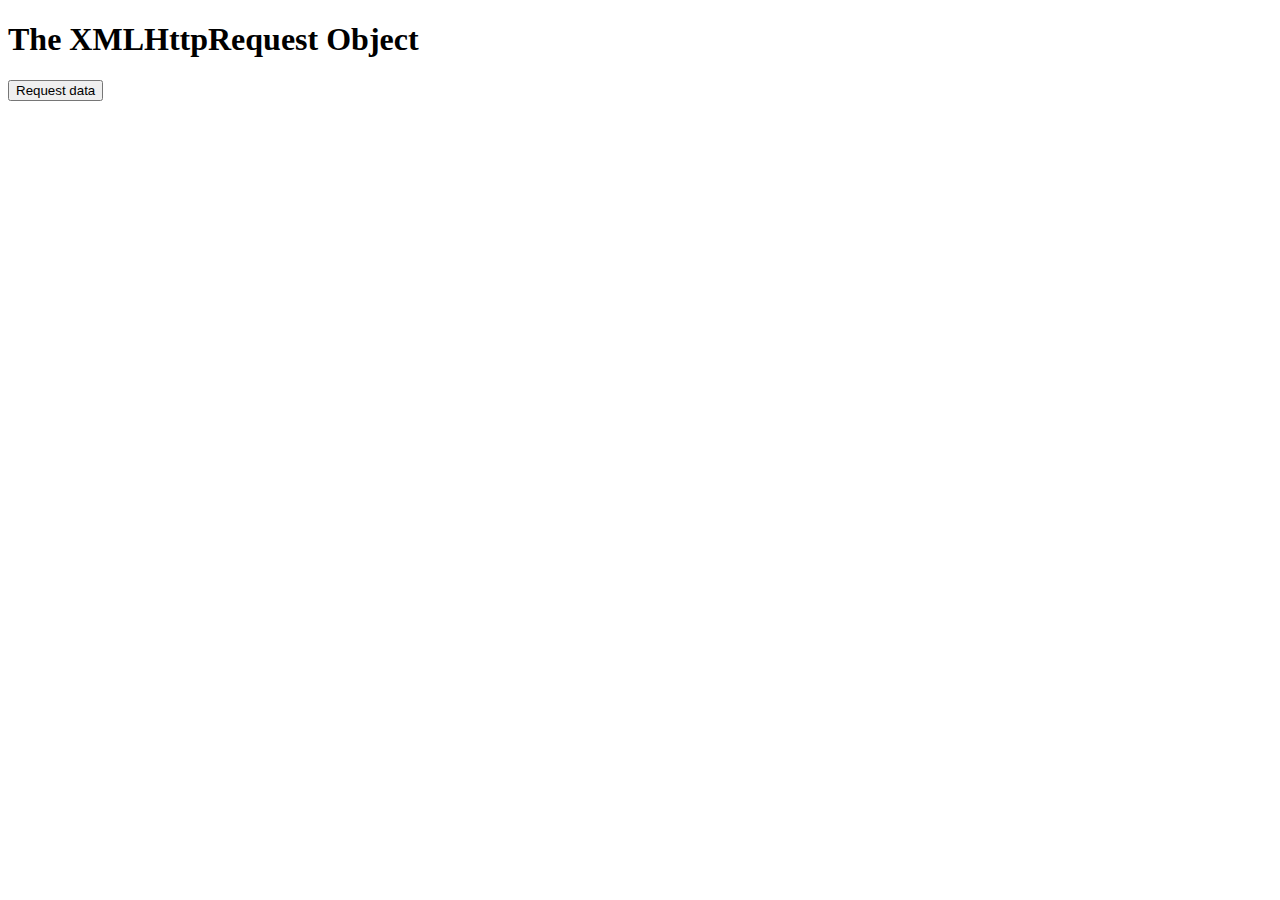
<file: demp.html>
<!DOCTYPE html>
<html>
<body>

<h1>The XMLHttpRequest Object</h1>

<button type="button" onclick="loadDoc()">Request data</button>

<p id="demo"></p>
 
<script>
function loadDoc() {
  var xhttp = new XMLHttpRequest();
  xhttp.onreadystatechange = function() {
    if (this.readyState == 4 && this.status == 200) {
      document.getElementById("demo").innerHTML = this.responseText;
    }
  };
  xhttp.open("POST", "handler.php", true);
  xhttp.setRequestHeader("Content-type", "application/x-www-form-urlencoded");
  xhttp.send("name=preksha&phone=9928&email=prre@gmail&college=bdhjsbn");
}
</script>

</body>
</html>
</file>
<file: css/agency.min.css>
body{
  overflow-x:hidden;
  font-family:'Merriweather','Helvetica Neue',Helvetica,Arial,sans-serif
}

p{
  line-height:1.75
}
a{
  color:#F05F40;
-webkit-transition: all 0.2s;
  -moz-transition: all 0.2s;
  transition: all 0.2s;
}
a:hover{
  color:#f05f40
}
.course-logo{
  text-align: center; 
  background-color: #fff;
   min-height: 180px; 
}
.course-logo img{
   vertical-align: middle;  
}
.text-primary{
  color:#F05F40!important
}

.bg-primary {
  background-color: #F05F40 !important;
}

.bg-dark {
  background-color: #212529 !important;
}

.text-faded {
  color: rgba(255, 255, 255, 0.7);
}
hr {
  max-width: 50px;
  border-width: 3px;
  border-color: #F05F40;
}

hr.light {
  border-color: #fff;
}
h1,
h2,
h3,
h4,
h5,
h6 {
  font-family: 'Open Sans', 'Helvetica Neue', Arial, sans-serif;
}
section{
  padding:75px 0
}
section h2.section-heading{
  font-size:40px;
  margin-top:0;
  margin-bottom:15px;
  color: #527fff;
}
section h3.section-subheading{
  font-size:16px;
  font-weight:400;
  font-style:italic;
  margin-bottom:75px;
  text-transform:none;
  font-family:'Droid Serif','Helvetica Neue',Helvetica,Arial,sans-serif
}
@media (min-width:768px){
  section{
    padding:100px 0
  }
}

#map{
  height: 81%;
  width: 100%;
}

.btn {
  font-weight: 700;
  text-transform: uppercase;
  border: none;
  border-radius: 300px;
  font-family: 'Open Sans', 'Helvetica Neue', Arial, sans-serif;
}

.btn-xl {
  padding: 1rem 2rem;
}

.btn-primary {
  background-color: #F05F40;
  border-color: #F05F40;
}

.btn-primary:hover, .btn-primary:focus, .btn-primary:active {
  color: #fff;
  background-color: #ee4b28 !important;
}

.btn-primary:active, .btn-primary:focus {
  box-shadow: 0 0 0 0.2rem rgba(240, 95, 64, 0.5) !important;
}

#mainNav {
  border-bottom: 1px solid rgba(33, 37, 41, 0.1);
  background-color: #fff;
  font-family: 'Open Sans', 'Helvetica Neue', Arial, sans-serif;
  -webkit-transition: all 0.2s;
  -moz-transition: all 0.2s;
  transition: all 0.2s;
}

#mainNav .navbar-brand {
  font-weight: 700;
  text-transform: uppercase;
  color: #F05F40;
  font-family: 'Open Sans', 'Helvetica Neue', Arial, sans-serif;
}

#mainNav .navbar-brand:focus, #mainNav .navbar-brand:hover {
  color: #f05f40;
}

#mainNav .navbar-nav > li.nav-item > a.nav-link,
#mainNav .navbar-nav > li.nav-item > a.nav-link:focus {
  font-size: .9rem;
  font-weight: 700;
  text-transform: uppercase;
  color: #212529;
}

#mainNav .navbar-nav > li.nav-item > a.nav-link:hover,
#mainNav .navbar-nav > li.nav-item > a.nav-link:focus:hover {
  color: #F05F40;
}

#mainNav .navbar-nav > li.nav-item > a.nav-link.active,
#mainNav .navbar-nav > li.nav-item > a.nav-link:focus.active {
  color: #F05F40 !important;
  background-color: #fff;
}

#mainNav .navbar-nav > li.nav-item > a.nav-link.active:hover,
#mainNav .navbar-nav > li.nav-item > a.nav-link:focus.active:hover {
  background-color: #fff;
}

@media (min-width: 992px) {
  #mainNav {
    border-bottom: 1px solid rgba(33, 37, 41, 0.1);
    background-color: #fff;
  }
  #mainNav .navbar-brand {
    color: #F05F40;
  }
  #mainNav .navbar-brand:focus, #mainNav .navbar-brand:hover {
    color: #f05f40;
  }
  #mainNav .navbar-nav > li.nav-item > a.nav-link {
    padding: 0.5rem 1rem;
  }
  #mainNav .navbar-nav > li.nav-item > a.nav-link,
  #mainNav .navbar-nav > li.nav-item > a.nav-link:focus {
    color: #212529;
  }
  #mainNav .navbar-nav > li.nav-item > a.nav-link:hover,
  #mainNav .navbar-nav > li.nav-item > a.nav-link:focus:hover {
    color: #F05F40;
  }
  #mainNav.navbar-shrink {
    border-bottom: 1px solid rgba(33, 37, 41, 0.1);
    background-color: #fff;
  }
  #mainNav.navbar-shrink .navbar-brand {
    color: #F05F40;
  }
  #mainNav.navbar-shrink .navbar-brand:focus, #mainNav.navbar-shrink .navbar-brand:hover {
    color: #f05f40;
  }
  #mainNav.navbar-shrink .navbar-nav > li.nav-item > a.nav-link,
  #mainNav.navbar-shrink .navbar-nav > li.nav-item > a.nav-link:focus {
    color: #212529;
  }
  #mainNav.navbar-shrink .navbar-nav > li.nav-item > a.nav-link:hover,
  #mainNav.navbar-shrink .navbar-nav > li.nav-item > a.nav-link:focus:hover {
    color: #F05F40;
  }
}

/*#mainNav{background-color:#212529}
  #mainNav .navbar-toggler{font-size:12px;right:0;padding:13px;text-transform:uppercase;color:#fff;border:0;background-color:#F05F40;font-family:Montserrat,'Helvetica Neue',Helvetica,Arial,sans-serif}
  #mainNav .navbar-brand{color:#F05F40;font-family:'Kaushan Script','Helvetica Neue',Helvetica,Arial,cursive}
  #mainNav .navbar-brand.active,#mainNav .navbar-brand:active,#mainNav .navbar-brand:focus,#mainNav .navbar-brand:hover{color:#fec503}
  #mainNav .navbar-nav .nav-item .nav-link{font-size:90%;font-weight:400;padding:.75em 0;letter-spacing:1px;color:#fff;font-family:Montserrat,'Helvetica Neue',Helvetica,Arial,sans-serif}
  #mainNav .navbar-nav .nav-item .nav-link.active,#mainNav .navbar-nav .nav-item .nav-link:hover{color:#F05F40}
  @media (min-width:992px)
  {#mainNav{padding-top:25px;padding-bottom:25px;-webkit-transition:padding-top .3s,padding-bottom .3s;-moz-transition:padding-top .3s,padding-bottom .3s;transition:padding-top .3s,padding-bottom .3s;border:none;background-color:transparent}
  #mainNav .navbar-brand{font-size:1.75em;-webkit-transition:all .3s;-moz-transition:all .3s;transition:all .3s}
  #mainNav .navbar-nav .nav-item .nav-link{padding:1.1em 1em!important}
  #mainNav.navbar-shrink{padding-top:0;padding-bottom:0;background-color:#212529}
  #mainNav.navbar-shrink .navbar-brand{font-size:1.25em;padding:12px 0}}
*/


.masthead{
 
  padding-top: 10rem;
  padding-bottom: calc(10rem - 56px);
  text-align:center;
  color:#fff;
  background-repeat:no-repeat;
  background-attachment:scroll;
  background-position:center center;
  -webkit-background-size:cover;
  -moz-background-size:cover;
  -o-background-size:cover;
  background-size:cover
}



.masthead .intro-text{
  /*background: linear-gradient(19deg, rgb(78, 67, 118) 0%, rgb(43, 88, 118)100%);*/

    padding-top:80px;
    padding-bottom:50px
  }
.masthead .intro-text .intro-lead-in{
    font-size:28px;
    /*font-style:italic;*/
    line-height:28px;
    margin-bottom:25px;
    font-family:'Droid Serif','Helvetica Neue',Helvetica,Arial,sans-serif
  }
.masthead .intro-text .intro-heading{
    font-size:50px;
    font-weight:700;
    line-height:50px;
    margin-bottom:25px;
    font-family:Montserrat,'Helvetica Neue',Helvetica,Arial,sans-serif
  }
.masthead hr {
  margin-top: 30px;
  margin-bottom: 30px;
}

.masthead h1 {
  font-size: 2rem;
}

.masthead p {
  font-weight: 300;
}

@media (min-width:768px){
  .masthead .intro-text{
    padding-top:160px;
    padding-bottom:100px
  }
  .masthead p {
    font-size: 1.15rem;
  }
  .masthead .intro-text .intro-lead-in{
    font-size:28px;
    /*font-style:italic;*/
    line-height:28px;
    margin-bottom:25px;
    font-family:'Droid Serif','Helvetica Neue',Helvetica,Arial,sans-serif
  }
  .masthead .intro-text .intro-heading{
    font-size:50px;
    font-weight:700;
    line-height:50px;
    margin-bottom:25px;
    font-family:Montserrat,'Helvetica Neue',Helvetica,Arial,sans-serif
    }
  }
  
@media (min-width: 992px) {
  .masthead {
    height: 100vh;
    min-height: 650px;
    padding-top: 0;
    padding-bottom: 0;
  }
  .masthead h1 {
    font-size: 3rem;
  }
}

@media (min-width: 1200px) {
  .masthead h1 {
    font-size: 4rem;
  }
}


header.mastsecond {
  height: 80vh;
  min-height: 300px;
  padding-top: 100px
  text-align: center;
  color: white;
  background: 
    /* top, transparent red */ 
    linear-gradient(25deg,
      rgba(0, 0, 0, .45), 
      rgba(0, 0, 0, .45)
    ),
    /* bottom, image */
    url("../img/header-bg.jpg");

  background-repeat: no-repeat;
  background-attachment: scroll;
  background-position: center center;
  -webkit-background-size: cover;
  -moz-background-size: cover;
  -o-background-size: cover;
  background-size: cover;
}


header.mastsecond .intro-text {
  padding-top: 150px;
  padding-bottom: 100px;
}

header.mastsecond .intro-text .intro-lead-in {
  font-size: 22px;
  /*font-style: italic;*/
  line-height: 22px;
  margin-bottom: 25px;
  font-family: 'Droid Serif', 'Helvetica Neue', Helvetica, Arial, sans-serif;
}

header.mastsecond .intro-text .intro-heading {
  font-size: 50px;
  font-weight: 700;
  line-height: 50px;
  margin-bottom: 25px;
  font-family: 'Montserrat', 'Helvetica Neue', Helvetica, Arial, sans-serif;
}

@media (min-width: 768px) {
  header.mastsecond .intro-text {
    padding-top: 300px;
    padding-bottom: 200px;
  }
  header.mastsecond .intro-text .intro-lead-in {
    font-size: 40px;
    /*font-style: italic;*/
    line-height: 40px;
    margin-bottom: 25px;
    font-family: 'Droid Serif', 'Helvetica Neue', Helvetica, Arial, sans-serif;
  }
  header.mastsecond .intro-text .intro-heading {
    font-size: 75px;
    font-weight: 700;
    line-height: 75px;
    margin-bottom: 50px;
    font-family: 'Montserrat', 'Helvetica Neue', Helvetica, Arial, sans-serif;
  }
}

/* Next & previous buttons */
.prev, .next {
  cursor: pointer;
  position: absolute;
  top: 50%;
  width: auto;
  margin-top: -32px;
  padding: 16px;
  color: white;
  font-weight: bold;
  font-size: 18px;
  transition: 0.6s ease;
  border-radius: 0 3px 3px 0;
    /*background-color: rgba(0,0,0,0.8);*/
}

/* Position the "next button" to the right */
.next {
  right: 0;
  border-radius: 3px 0 0 3px;
}

/* On hover, add a black background color with a little bit see-through */
.prev:hover, .next:hover {
  color: white;
  /*background-color: rgba(0,0,0,0.8);*/
}

a i.fa:hover {
 color: #ee4b28 !important; 
}

i.fa:hover {
 color: #ee4b28 !important;
}
i.fa.fa-user:hover { 
  color: #ee4b28 !important; 
}

/* The dots/bullets/indicators */
.dot {
  cursor:pointer;
  height: 15px;
  width: 15px;
  margin: 0 2px;
  background-color: #bbb;
  border-radius: 50%;
  display: inline-block;
  transition: background-color 0.6s ease;
}

.active, .dot:hover {
  background-color: #717171;
}


  .service-heading{
    margin:15px 0;
    text-transform:none
  }
  #portfolio .portfolio-item{
    right:0;
    margin:0 0 15px;
  }
  #portfolio .portfolio-item .portfolio-link{
    position:relative;
    display:block;
    max-width:400px;
    margin:0 auto;
    cursor:pointer
  }
  #portfolio .portfolio-item .portfolio-link .portfolio-hover{
    position:absolute;
    width:100%;
    height:100%;
    -webkit-transition:all ease .5s;
    -moz-transition:all ease .5s;
    transition:all ease .5s;
    opacity:0;
    background: rgba(240, 95, 64, 0.9);
  }
  #portfolio .portfolio-item .portfolio-link .portfolio-hover:hover{
    opacity:1;
  }
  #portfolio .portfolio-item .portfolio-link .portfolio-hover .portfolio-hover-content{
    font-size:20px;
    position:absolute;
    top:50%;
    width:100%;
    height:20px;
    margin-top:-12px;
    text-align:center;
    color:#fff
  }
  #portfolio .portfolio-item .portfolio-link .portfolio-hover .portfolio-hover-content i{
    margin-top:-12px
  }
  #portfolio .portfolio-item .portfolio-link .portfolio-hover
   .portfolio-hover-content h3,#portfolio .portfolio-item .portfolio-link 
   .portfolio-hover .portfolio-hover-content h4{
    margin:0
  }
  #portfolio .portfolio-item .portfolio-caption{
    max-width:400px;
    margin:0 auto;
    padding:25px;
    text-align:center;
    background-color:#fff
    }
  #portfolio .portfolio-item .portfolio-caption h4{
    margin:0;
    text-transform:none
  }
  #portfolio .portfolio-item .portfolio-caption p{
    font-size:16px;
    font-style:italic;
    margin:0;
    font-family:'Droid Serif','Helvetica Neue',Helvetica,Arial,sans-serif
  }
  #portfolio *{
    z-index:2
  }
  @media (min-width:767px){
    #portfolio .portfolio-item{margin:0 0 30px}
  }
  .portfolio-modal{padding-right:0!important}
  .portfolio-modal .modal-dialog{margin:1rem;max-width:100vw}
  .portfolio-modal .modal-content{padding:100px 0;text-align:center}
  .portfolio-modal .modal-content h2{font-size:3em;margin-bottom:15px}
  .portfolio-modal .modal-content p{margin-bottom:30px}
  .portfolio-modal .modal-content p.item-intro{
    font-size:16px;
    font-style:italic;
    margin:20px 0 30px;
    font-family:'Droid Serif','Helvetica Neue',Helvetica,Arial,sans-serif
  }
  .portfolio-modal .modal-content ul.list-inline{margin-top:0;margin-bottom:30px}
  .portfolio-modal .modal-content img{margin-bottom:30px}
  .portfolio-modal .modal-content button{cursor:pointer}
  .portfolio-modal .close-modal{
    position:absolute;
    top:25px;
    right:25px;
    width:75px;
    height:75px;
    cursor:pointer;
    background-color:transparent
  }
  .portfolio-modal .close-modal:hover{opacity:.3}
  .portfolio-modal .close-modal .lr{
    z-index:1051;
    width:1px;
    height:75px;
    margin-left:35px;
    -webkit-transform:rotate(45deg);
    -ms-transform:rotate(45deg);
    transform:rotate(45deg);
    background-color:#212529
    }
    .portfolio-modal .close-modal .lr .rl{
      z-index:1052;
      width:1px;
      height:75px;
      -webkit-transform:rotate(90deg);
      -ms-transform:rotate(90deg);
      transform:rotate(90deg);
      background-color:#212529
      }
      .timeline{
        position:relative;padding:0;list-style:none}
      .timeline:before{
        position:absolute;
        top:0;
        bottom:0;
        left:40px;
        width:2px;
        margin-left:-1.5px;
        content:'';
        background-color:#e9ecef
        }
        .timeline>li{
          position:relative;
          min-height:50px;
          margin-bottom:50px
          }
        .timeline>li:after,.timeline>li:before{display:table;content:' '}
        .timeline>li:after{clear:both}
        .timeline>li .timeline-panel{position:relative;float:right;width:100%;padding:0 20px 0 100px;text-align:left}
        timeline>li .timeline-panel:before{right:auto;left:-15px;border-right-width:15px;border-left-width:0}
        .timeline>li .timeline-panel:after{right:auto;left:-14px;border-right-width:14px;border-left-width:0}
        .timeline>li .timeline-image{position:absolute;
          z-index:100;
          left:0;
          width:80px;
          height:80px;
          margin-left:0;
          text-align:center;
          color:#fff;
          border:7px solid #e9ecef;
          border-radius:100%;
          background-color:#F05F40
        }
        .timeline>li .timeline-image h3{font-size:15px;line-height:19px;margin-top:15px}
        .timeline>li .timeline-image h4{font-size:10px;line-height:14px;margin-top:12px}
        .timeline>li.timeline-inverted>.timeline-panel{float:right;padding:0 20px 0 100px;text-align:left}
        .timeline>li.timeline-inverted>.timeline-panel:before{
          right:auto;
          left:-15px;
          border-right-width:15px;
          border-left-width:0
        }
        .timeline>li.timeline-inverted>.timeline-panel:after{right:auto;left:-14px;border-right-width:14px;border-left-width:0}
        .timeline>li:last-child{margin-bottom:0}
        .timeline .timeline-heading h4{margin-top:0;color:inherit}
        .timeline .timeline-heading h4.subheading{text-transform:none}
        .timeline .timeline-body>p,.timeline .timeline-body>ul{margin-bottom:0}
        @media (min-width:768px){
          .timeline:before{left:50%}.timeline>li{min-height:100px;margin-bottom:100px}
          .timeline>li .timeline-panel{float:left;width:41%;padding:0 20px 20px 30px;text-align:right}
          .timeline>li .timeline-image{left:50%;width:100px;height:100px;margin-left:-50px}
          .timeline>li .timeline-image h4{font-size:13px;line-height:18px;margin-top:16px}
          .timeline>li.timeline-inverted>.timeline-panel{float:right;padding:0 30px 20px 20px;text-align:left}
          }
        @media (min-width:992px){
          .timeline>li{min-height:150px}
          .timeline>li .timeline-panel{padding:0 20px 20px}
          .timeline>li .timeline-image{width:150px;height:150px;margin-left:-75px}
          .timeline>li .timeline-image h4{font-size:18px;line-height:26px;margin-top:30px}
          .timeline>li.timeline-inverted>.timeline-panel{padding:0 20px 20px}
          }
        @media (min-width:1200px){
          .timeline>li{min-height:170px}
          .timeline>li .timeline-panel{padding:0 20px 20px 100px}
          .timeline>li .timeline-image{width:170px;height:170px;margin-left:-85px}
          .timeline>li .timeline-image h4{margin-top:40px}
          .timeline>li.timeline-inverted>.timeline-panel{padding:0 100px 20px 20px}
        }
        .team-member{margin-bottom:50px;text-align:center}
        .team-member img{width:225px;height:225px;border:7px solid #fff}
        .team-member h4{margin-top:25px;margin-bottom:0;text-transform:none}
        .team-member p{margin-top:0}
        section#contact{background-color:#212529;background-image:url(../img/map-image.png);background-repeat:no-repeat;background-position:center}
        section#contact .section-heading{color:#fff}
        section#contact .form-group{margin-bottom:25px}
        section#contact .form-group input,section#contact .form-group textarea{padding:20px}
        section#contact .form-group input.form-control{height:auto}
        section#contact .form-group textarea.form-control{height:248px}
        section#contact .form-control:focus{border-color:#F05F40;box-shadow:none}
        section#contact ::-webkit-input-placeholder{font-weight:700;color:#ced4da;font-family:Montserrat,'Helvetica Neue',Helvetica,Arial,sans-serif}
        section#contact :-moz-placeholder{font-weight:700;color:#ced4da;font-family:Montserrat,'Helvetica Neue',Helvetica,Arial,sans-serif}
        section#contact ::-moz-placeholder{font-weight:700;color:#ced4da;font-family:Montserrat,'Helvetica Neue',Helvetica,Arial,sans-serif}
        section#contact :-ms-input-placeholder{font-weight:700;color:#ced4da;font-family:Montserrat,'Helvetica Neue',Helvetica,Arial,sans-serif}
        footer{padding:25px 0;text-align:center}
        footer span.copyright{font-size:90%;line-height:40px;text-transform:none;font-family:Montserrat,'Helvetica Neue',Helvetica,Arial,sans-serif}
        footer ul.quicklinks{font-size:90%;line-height:40px;margin-bottom:0;text-transform:none;font-family:Montserrat,'Helvetica Neue',Helvetica,Arial,sans-serif}
        ul.social-buttons{margin-bottom:0}
        ul.social-buttons li a{font-size:20px;line-height:40px;display:block;width:40px;height:40px;-webkit-transition:all .3s;-moz-transition:all .3s;transition:all .3s;color:#fff;border-radius:100%;outline:0;background-color:#212529}
        ul.social-buttons li a:active,ul.social-buttons li a:focus,ul.social-buttons li a:hover{background-color:#F05F40}
</file>
